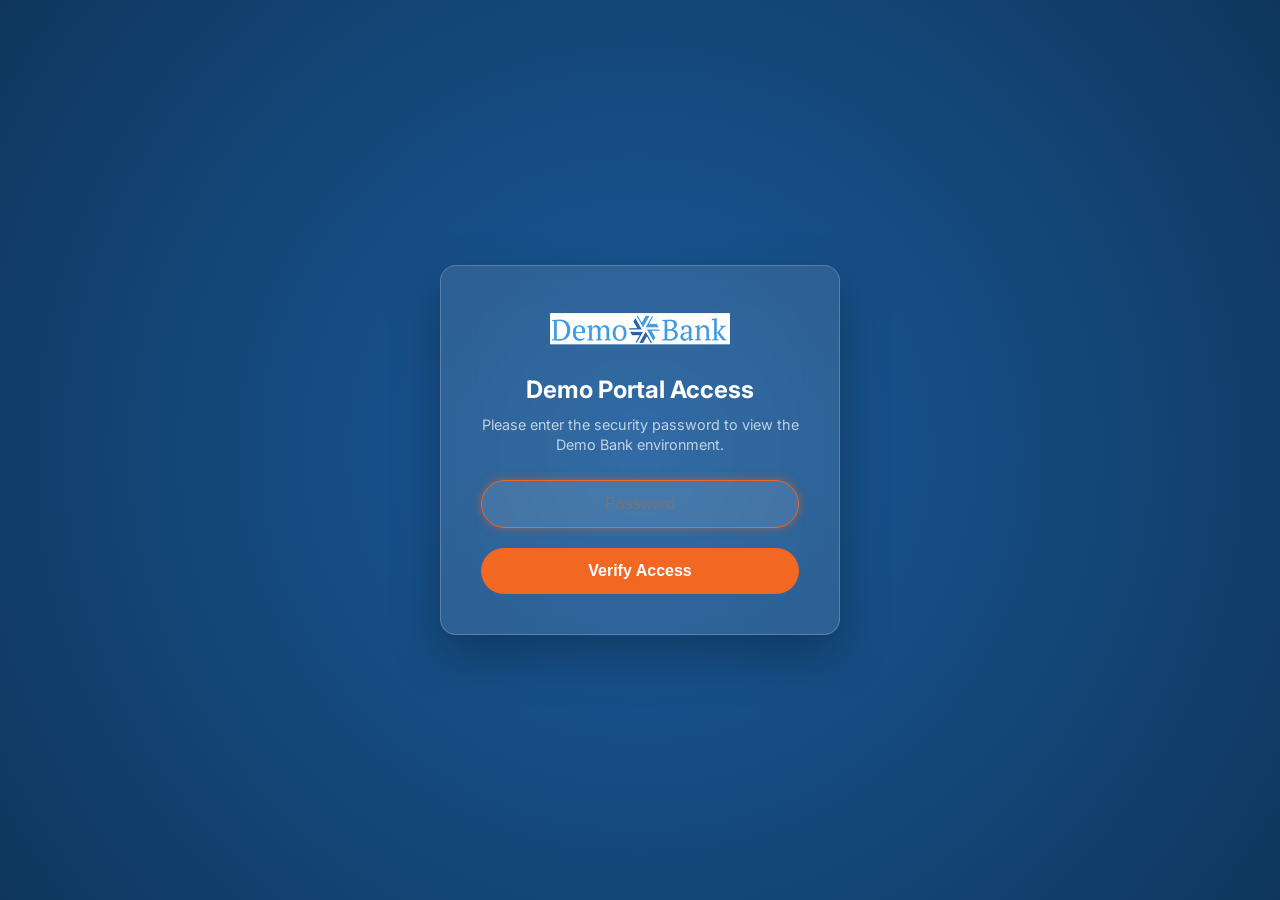
<file: index.html>
<!DOCTYPE html>
<html lang="en">
<head>
  <meta charset="UTF-8">
  <meta name="viewport" content="width=device-width, initial-scale=1.0">
  <meta name="description" content="Welcome to Demo Bank. Explore checking and savings accounts, home mortgages, equity loans, and personal insurance solutions built around you.">
  <title>Demo Bank | Banking Designed for Your Future</title>
  <link rel="stylesheet" href="style.css">
  <link rel="icon" type="image/png" href="favicon.png">
  <script>
    if (localStorage.getItem('demo_authorized') === 'true') {
      document.documentElement.classList.add('authorized');
    }
  </script>
</head>
<body>

  <!-- Demo Fictional Website Banner -->
  <div style="background-color: #FFF2CC; border-bottom: 1px solid #FFE599; color: #7F6000; text-align: center; padding: 12px 20px; font-weight: bold; font-size: 0.9rem; z-index: 10000; position: relative; line-height: 1.4;">
    ⚠️ DEMONSTRATION ONLY: This is a fictional website created for LenderLogix software demonstration purposes. No real banking accounts, products, or financial transactions are offered.
  </div>

  <!-- Sticky Header -->
  <header>
    <div class="nav-container">
      <a href="index.html" class="logo-link" id="header-logo-link">
        <img src="logo.png" alt="Demo Bank Logo" class="logo-img">
      </a>
      
      <nav aria-label="Main Navigation">
        <ul class="nav-menu">
          <li><a href="#" class="nav-link">Checking</a></li>
          <li><a href="#" class="nav-link">Savings</a></li>
          <li><a href="mortgage.html" class="nav-link">Mortgage Loans</a></li>
          <li><a href="equity.html" class="nav-link">Home Equity Loans</a></li>
          <li><a href="#" class="nav-link">Insurance</a></li>
        </ul>
      </nav>

      <div class="nav-actions">
        <button class="search-btn" aria-label="Search" id="nav-search-trigger">
          <svg width="20" height="20" fill="none" stroke="currentColor" stroke-width="2" viewBox="0 0 24 24">
            <circle cx="11" cy="11" r="8"></circle>
            <line x1="21" y1="21" x2="16.65" y2="16.65"></line>
          </svg>
        </button>
        <a href="https://dev.lenderlogix.com/apply-now/DemoBank&application=STANDARD" class="btn btn-primary btn-sm" id="btn-apply-header">Apply Now</a>
      </div>

      <button class="menu-toggle" aria-label="Open Navigation Menu" id="mobile-menu-trigger">
        <svg width="28" height="28" fill="none" stroke="currentColor" stroke-width="2" viewBox="0 0 24 24">
          <line x1="4" y1="6" x2="20" y2="6"></line>
          <line x1="4" y1="12" x2="20" y2="12"></line>
          <line x1="4" y1="18" x2="20" y2="18"></line>
        </svg>
      </button>
    </div>
  </header>

  <!-- Mobile Drawer Menu -->
  <div class="mobile-nav-drawer" id="mobile-drawer">
    <button class="mobile-nav-close" aria-label="Close Navigation Menu" id="mobile-menu-close">
      <svg width="24" height="24" fill="none" stroke="currentColor" stroke-width="2" viewBox="0 0 24 24">
        <line x1="18" y1="6" x2="6" y2="18"></line>
        <line x1="6" y1="6" x2="18" y2="18"></line>
      </svg>
    </button>
    <ul class="mobile-menu">
      <li><a href="#" class="mobile-nav-link">Checking</a></li>
      <li><a href="#" class="mobile-nav-link">Savings</a></li>
      <li><a href="mortgage.html" class="mobile-nav-link">Mortgage Loans</a></li>
      <li><a href="equity.html" class="mobile-nav-link">Home Equity Loans</a></li>
      <li><a href="#" class="mobile-nav-link">Insurance</a></li>
    </ul>
    <div class="mobile-actions">
      <a href="https://dev.lenderlogix.com/apply-now/DemoBank&application=STANDARD" class="btn btn-primary" style="width: 100%;">Apply Now</a>
    </div>
  </div>

  <!-- Search Overlay Modal -->
  <div class="search-modal" id="search-overlay">
    <div class="search-modal-container">
      <svg width="24" height="24" fill="none" stroke="currentColor" stroke-width="2" viewBox="0 0 24 24" style="color: var(--text-secondary)">
        <circle cx="11" cy="11" r="8"></circle>
        <line x1="21" y1="21" x2="16.65" y2="16.65"></line>
      </svg>
      <input type="text" placeholder="Search Demo Bank services..." class="search-input" aria-label="Search Input" id="search-input-field">
      <button class="search-close-btn" aria-label="Close Search" id="search-close-trigger">
        <svg width="24" height="24" fill="none" stroke="currentColor" stroke-width="2" viewBox="0 0 24 24">
          <line x1="18" y1="6" x2="6" y2="18"></line>
          <line x1="6" y1="6" x2="18" y2="18"></line>
        </svg>
      </button>
    </div>
  </div>

  <div class="backdrop" id="backdrop-overlay"></div>

  <!-- Main Hero Container -->
  <section class="hero" id="home-hero">
    <div class="container split-layout">
      <div class="hero-content">
        <span class="microcopy">WELCOME TO DEMO BANK</span>
        <h1 class="hero-title">Banking Designed for Your Future</h1>
        <p class="hero-subtitle">Experience smarter solutions for saving, lending, and budgeting. Access cutting-edge digital management tools paired with local service advisors who care.</p>
        <div style="display: flex; gap: 16px; flex-wrap: wrap;">
          <a href="#" class="btn btn-primary" id="btn-home-apply">View Account Plans</a>
        </div>
      </div>
      <div class="hero-image-container">
        <img src="bank_home.png" alt="Premium Modern Bank Lobby and Consultation Area" class="hero-img-graphic">
      </div>
    </div>
  </section>

  <!-- Quick Access Segment (Slightly below fold) -->
  <section class="section-alternate" id="home-features" style="padding: 60px 0;">
    <div class="container" style="padding: 0;">
      <div style="display: grid; grid-template-columns: repeat(3, 1fr); gap: 24px;">
        
        <!-- Checking & Savings -->
        <div class="specialty-card" style="padding: 30px;">
          <div>
            <span class="microcopy" style="color: var(--action-orange);">DAILY BANKING</span>
            <h3 style="font-size: 1.25rem; margin: 10px 0;">Checking & Savings</h3>
            <p style="font-size: 0.95rem; margin-bottom: 20px;">Open high-yield savings accounts or premium checking with zero maintenance fees and global ATM access.</p>
          </div>
          <a href="#" class="btn btn-secondary btn-sm" style="align-self: flex-start;">View Account Plans</a>
        </div>

        <!-- Mortgage Loans -->
        <div class="specialty-card" style="padding: 30px;">
          <div>
            <span class="microcopy">HOME FINANCING</span>
            <h3 style="font-size: 1.25rem; margin: 10px 0;">Mortgage Loans</h3>
            <p style="font-size: 0.95rem; margin-bottom: 20px;">Ready to purchase or refinance? Get pre-qualified quickly with our local lending specialists.</p>
          </div>
          <a href="mortgage.html" class="btn btn-secondary btn-sm" style="align-self: flex-start;">Mortgage Lending</a>
        </div>

        <!-- Home Equity -->
        <div class="specialty-card" style="padding: 30px;">
          <div>
            <span class="microcopy">EQUITY DRAW</span>
            <h3 style="font-size: 1.25rem; margin: 10px 0;">HELOC & Equity Loans</h3>
            <p style="font-size: 0.95rem; margin-bottom: 20px;">Use your home’s value to fund renovations, consolidation, or emergencies at flexible interest rates.</p>
          </div>
          <a href="equity.html" class="btn btn-secondary btn-sm" style="align-self: flex-start;">HELOC Options</a>
        </div>

      </div>
    </div>
  </section>

  <!-- Footer -->
  <footer>
    <div class="container">
      <div class="footer-grid">
        <div class="footer-col">
          <img src="logo.png" alt="Demo Bank Footer Logo" class="footer-logo">
          <p>Your trusted financial partner for residential mortgages, consumer lending, and asset management.</p>
          <p style="font-size: 0.85rem;"><strong>Main Office:</strong><br>100 Financial Center Parkway, Suite 400<br>New York, NY 10005</p>
        </div>
        <div class="footer-col">
          <h4>Products</h4>
          <ul class="footer-links">
            <li><a href="#">Checking Accounts</a></li>
            <li><a href="#">Savings Accounts</a></li>
            <li><a href="mortgage.html">Mortgage Loans</a></li>
            <li><a href="equity.html">Home Equity Lines</a></li>
            <li><a href="#">Insurance Services</a></li>
          </ul>
        </div>
        <div class="footer-col">
          <h4>Support</h4>
          <ul class="footer-links">
            <li><a href="#">Contact Us</a></li>
            <li><a href="directory.html">Find a Loan Officer</a></li>
            <li><a href="#">Help Center</a></li>
            <li><a href="#">Privacy & Security</a></li>
          </ul>
        </div>
        <div class="footer-col">
          <h4>Regulatory & Contact</h4>
          <p style="font-size: 0.85rem;"><strong>Customer Support:</strong><br>Phone: (800) 555-0199<br>Fax: (800) 555-0198<br>Email: customercare@demobank.com</p>
        </div>
      </div>

      <div class="footer-disclaimers">
        Demo Bank is a fictional financial institution created for demonstration purposes only. Dummy accounts, routing numbers, and rates displayed do not correspond to active financial instruments. Equal Housing Lender. NMLS Registry License #987654. Subject to credit validation. FDIC Member.
      </div>

      <div class="footer-bottom">
        <div class="footer-copyright">
          &copy; 2026 Demo Bank. All rights reserved.
        </div>
        <div class="footer-bottom-links">
          <a href="#">Terms of Use</a>
          <a href="#">Privacy Policy</a>
          <a href="#">Disclosures</a>
        </div>
      </div>
    </div>
  </footer>

  <script src="app.js"></script>
</body>
</html>
</file>
<file: style.css>
@import url('https://fonts.googleapis.com/css2?family=Inter:wght@400;500;700;800&display=swap');

:root {
  --primary-light-blue: #4B9CD3;
  --primary-dark-blue: #1A5B9C;
  --bg-white: #FFFFFF;
  --surface-off-white: #FAFAFA;
  --text-primary: #222222;
  --text-secondary: #666666;
  --action-orange: #F26722;
  --action-orange-hover: #D85618;
  --primary-dark-hover: #14487D;
  --border-light: #EAEAEA;
  --font-sans: 'Inter', -apple-system, BlinkMacSystemFont, "Segoe UI", Roboto, sans-serif;
  --radius-card: 20px;
  --radius-callout: 12px;
  --radius-pill: 50px;
  --shadow-soft: 0 4px 12px rgba(0, 0, 0, 0.05);
  --shadow-hover: 0 12px 30px rgba(0, 0, 0, 0.08);
  --transition-fast: all 0.2s ease-in-out;
  --transition-medium: all 0.3s cubic-bezier(0.4, 0, 0.2, 1);
  --container-width: 1200px;
}

/* Base resets & typography */
*, *::before, *::after {
  box-sizing: border-box;
  margin: 0;
  padding: 0;
}

body {
  font-family: var(--font-sans);
  background-color: var(--bg-white);
  color: var(--text-primary);
  line-height: 1.6;
  font-size: 16px;
  overflow-x: hidden;
  -webkit-font-smoothing: antialiased;
}

h1, h2, h3, h4 {
  color: var(--text-primary);
  font-weight: 700;
  line-height: 1.25;
}

h1 {
  font-size: clamp(2.2rem, 5vw, 3.5rem);
  font-weight: 800;
}

h2 {
  font-size: clamp(1.8rem, 4vw, 2.5rem);
  margin-bottom: 1rem;
}

h3 {
  font-size: 1.5rem;
  margin-bottom: 0.75rem;
}

p {
  color: var(--text-secondary);
  font-size: 1.05rem;
  margin-bottom: 1.5rem;
}

a {
  color: var(--primary-dark-blue);
  text-decoration: none;
  font-weight: 500;
  transition: var(--transition-fast);
}

a:hover {
  color: var(--primary-light-blue);
}

/* Typography Utility */
.microcopy {
  font-size: 0.85rem;
  font-weight: 700;
  color: var(--primary-dark-blue);
  text-transform: uppercase;
  letter-spacing: 0.05em;
  margin-bottom: 0.75rem;
  display: inline-block;
}

/* Layout Utilities */
.container {
  width: 90%;
  max-width: var(--container-width);
  margin: 0 auto;
  padding: 80px 0;
}

.split-layout {
  display: grid;
  grid-template-columns: 1fr 1fr;
  gap: 60px;
  align-items: center;
}

@media (max-width: 968px) {
  .split-layout {
    grid-template-columns: 1fr;
    gap: 40px;
    text-align: center;
  }
}

.text-center {
  text-align: center;
}

.section-tag {
  color: var(--primary-dark-blue);
  text-transform: uppercase;
  font-size: 0.85rem;
  font-weight: 700;
  letter-spacing: 1.5px;
  display: block;
  margin-bottom: 10px;
}

/* Sticky Navigation Header */
header {
  position: sticky;
  top: 0;
  left: 0;
  width: 100%;
  background-color: rgba(255, 255, 255, 0.95);
  backdrop-filter: blur(10px);
  border-bottom: 1px solid var(--border-light);
  z-index: 1000;
  box-shadow: 0 2px 10px rgba(0,0,0,0.02);
}

.nav-container {
  width: 90%;
  max-width: var(--container-width);
  margin: 0 auto;
  height: 80px;
  display: flex;
  align-items: center;
  justify-content: space-between;
}

.logo-link {
  display: flex;
  align-items: center;
  height: 100%;
}

.logo-img {
  height: 40px;
  width: auto;
  display: block;
}

/* Nav links in center */
.nav-menu {
  display: flex;
  list-style: none;
  gap: 32px;
}

.nav-link {
  font-weight: 700;
  color: var(--text-primary);
  font-size: 0.95rem;
  transition: var(--transition-fast);
  position: relative;
  padding: 8px 0;
}

.nav-link:hover, .nav-link.active {
  color: var(--primary-dark-blue);
}

.nav-link.active::after {
  content: '';
  position: absolute;
  bottom: 0;
  left: 0;
  width: 100%;
  height: 3px;
  background-color: var(--primary-light-blue);
  border-radius: 2px;
}

/* Header Utilities */
.nav-actions {
  display: flex;
  align-items: center;
  gap: 20px;
}

.search-btn {
  background: none;
  border: none;
  cursor: pointer;
  color: var(--text-primary);
  display: flex;
  align-items: center;
  justify-content: center;
  padding: 8px;
  border-radius: 50%;
  transition: var(--transition-fast);
}

.search-btn:hover {
  background-color: var(--surface-off-white);
  color: var(--primary-dark-blue);
}

/* Buttons */
.btn {
  display: inline-flex;
  align-items: center;
  justify-content: center;
  font-family: var(--font-sans);
  font-weight: 700;
  font-size: 0.95rem;
  padding: 12px 28px;
  border-radius: var(--radius-pill);
  transition: var(--transition-medium);
  cursor: pointer;
  text-align: center;
  border: none;
}

.btn-primary {
  background-color: var(--action-orange);
  color: var(--bg-white);
}

.btn-primary:hover {
  background-color: var(--action-orange-hover);
  color: var(--bg-white);
  transform: translateY(-2px);
  box-shadow: 0 4px 12px rgba(242, 103, 34, 0.2);
}

.btn-secondary {
  background-color: transparent;
  color: var(--primary-dark-blue);
  border: 2px solid var(--primary-dark-blue);
}

.btn-secondary:hover {
  background-color: var(--primary-dark-blue);
  color: var(--bg-white);
  transform: translateY(-2px);
}

.btn-orange-outline {
  background-color: transparent;
  color: var(--action-orange);
  border: 2px solid var(--action-orange);
}

.btn-orange-outline:hover {
  background-color: var(--action-orange);
  color: var(--bg-white);
  transform: translateY(-2px);
  box-shadow: 0 4px 12px rgba(242, 103, 34, 0.2);
}

.btn-sm {
  padding: 8px 18px;
  font-size: 0.85rem;
}

.btn:active {
  transform: translateY(0);
}

/* Hero Section */
.hero {
  background-color: var(--bg-white);
  overflow: hidden;
}

.hero-content {
  max-width: 550px;
}

.hero-title {
  margin-bottom: 20px;
}

.hero-subtitle {
  font-size: 1.2rem;
  color: var(--text-secondary);
  margin-bottom: 30px;
}

.hero-image-container {
  display: flex;
  justify-content: center;
  align-items: center;
  position: relative;
}

.hero-img-graphic {
  width: 100%;
  max-width: 500px;
  height: auto;
  border-radius: var(--radius-card);
  box-shadow: var(--shadow-soft);
  transform: rotate(1deg);
  transition: var(--transition-medium);
}

.hero-image-container:hover .hero-img-graphic {
  transform: rotate(0deg) scale(1.02);
}

/* Decorative background circle behind image */
.hero-image-container::before {
  content: '';
  position: absolute;
  width: 400px;
  height: 400px;
  background: radial-gradient(circle, rgba(75,156,211,0.1) 0%, rgba(26,91,156,0.02) 100%);
  border-radius: 50%;
  z-index: -1;
  top: 50%;
  left: 50%;
  transform: translate(-50%, -50%);
}

/* Section styling variations */
.section-alternate {
  background-color: var(--surface-off-white);
  border-top: 1px solid var(--border-light);
  border-bottom: 1px solid var(--border-light);
}

/* Find My Loan Interactive Widget Section */
.loan-lookup-card {
  background-color: var(--bg-white);
  border-radius: var(--radius-card);
  padding: 40px;
  box-shadow: var(--shadow-soft);
  border: 1px solid var(--border-light);
  max-width: 650px;
  margin: 0 auto;
}

.form-group {
  display: flex;
  gap: 12px;
  margin-top: 20px;
}

@media (max-width: 600px) {
  .form-group {
    flex-direction: column;
  }
}

.form-input {
  flex-grow: 1;
  padding: 16px 20px;
  border-radius: var(--radius-pill);
  border: 2px solid var(--border-light);
  font-family: var(--font-sans);
  font-size: 1rem;
  outline: none;
  transition: var(--transition-fast);
}

.form-input:focus {
  border-color: var(--primary-light-blue);
  box-shadow: 0 0 0 4px rgba(75, 156, 211, 0.15);
}

/* Simulated Result Area */
.lookup-result {
  margin-top: 24px;
  padding: 20px;
  border-radius: var(--radius-callout);
  background-color: var(--surface-off-white);
  display: none;
  animation: fadeIn 0.4s ease-out forwards;
}

.lookup-loading {
  display: none;
  align-items: center;
  justify-content: center;
  gap: 12px;
  margin-top: 24px;
}

.spinner {
  width: 24px;
  height: 24px;
  border: 3px solid rgba(75, 156, 211, 0.2);
  border-top: 3px solid var(--primary-light-blue);
  border-radius: 50%;
  animation: spin 0.8s linear infinite;
}

/* Special Offers & Cards Grid */
.cards-grid {
  display: grid;
  grid-template-columns: repeat(2, 1fr);
  gap: 32px;
  margin-top: 40px;
}

@media (max-width: 768px) {
  .cards-grid {
    grid-template-columns: 1fr;
  }
}

.specialty-card {
  background-color: var(--bg-white);
  border-radius: var(--radius-card);
  padding: 40px;
  border: 1px solid var(--border-light);
  box-shadow: var(--shadow-soft);
  transition: var(--transition-medium);
  display: flex;
  flex-direction: column;
  justify-content: space-between;
}

.specialty-card:hover {
  transform: translateY(-5px);
  box-shadow: var(--shadow-hover);
}

/* Special Offer Callouts (Tinted Callouts) */
.offer-callout {
  background-color: var(--surface-off-white);
  border-radius: var(--radius-callout);
  padding: 24px;
  position: relative;
  margin-top: 30px;
  border: 1px dashed var(--primary-light-blue);
}

.offer-badge {
  position: absolute;
  top: -12px;
  left: 20px;
  background-color: var(--primary-dark-blue);
  color: var(--bg-white);
  font-size: 0.75rem;
  font-weight: 700;
  padding: 4px 12px;
  border-radius: 4px;
}

/* Loan Officer Grid & Filter */
.filter-bar {
  background-color: var(--surface-off-white);
  border-radius: var(--radius-pill);
  padding: 8px 16px 8px 24px;
  display: flex;
  align-items: center;
  justify-content: space-between;
  border: 1px solid var(--border-light);
  margin-bottom: 40px;
  box-shadow: var(--shadow-soft);
}

.filter-input-wrap {
  display: flex;
  align-items: center;
  gap: 12px;
  flex-grow: 1;
}

.filter-input-wrap svg {
  color: var(--text-secondary);
}

.filter-input {
  border: none;
  background: none;
  font-family: var(--font-sans);
  font-size: 1rem;
  width: 100%;
  outline: none;
}

.lo-grid {
  display: grid;
  grid-template-columns: repeat(3, 1fr);
  gap: 30px;
}

@media (max-width: 1024px) {
  .lo-grid {
    grid-template-columns: repeat(2, 1fr);
  }
}

@media (max-width: 680px) {
  .lo-grid {
    grid-template-columns: 1fr;
  }
}

.lo-card {
  background-color: var(--bg-white);
  border-radius: var(--radius-card);
  border: 1px solid var(--border-light);
  padding: 28px;
  box-shadow: var(--shadow-soft);
  transition: var(--transition-medium);
  display: flex;
  flex-direction: column;
}

.lo-card:hover {
  transform: translateY(-5px);
  box-shadow: var(--shadow-hover);
}

.lo-header {
  display: flex;
  gap: 20px;
  margin-bottom: 20px;
}

.lo-avatar {
  width: 80px;
  height: 80px;
  border-radius: 50%;
  background-color: var(--surface-off-white);
  display: flex;
  align-items: center;
  justify-content: center;
  color: var(--primary-light-blue);
  font-weight: 700;
  font-size: 1.5rem;
  border: 2px solid var(--primary-light-blue);
  flex-shrink: 0;
  position: relative;
  overflow: hidden;
}

.lo-avatar-initials {
  z-index: 2;
}

.lo-avatar img {
  width: 100%;
  height: 100%;
  object-fit: cover;
  position: relative;
  z-index: 2;
}

/* Beautiful placeholder pattern background on avatars */
.lo-avatar::before {
  content: '';
  position: absolute;
  top: 0; left: 0; right: 0; bottom: 0;
  background: linear-gradient(135deg, rgba(75, 156, 211, 0.1) 0%, rgba(26, 91, 156, 0.05) 100%);
  z-index: 1;
}

.lo-info-header {
  display: flex;
  flex-direction: column;
  justify-content: center;
}

.lo-name {
  font-size: 1.25rem;
  font-weight: 700;
  color: var(--text-primary);
  margin-bottom: 2px;
}

.lo-title {
  font-size: 0.88rem;
  color: var(--primary-dark-blue);
  font-weight: 600;
}

.lo-details {
  list-style: none;
  margin-bottom: 24px;
  border-top: 1px solid var(--border-light);
  padding-top: 16px;
  flex-grow: 1;
}

.lo-details li {
  display: flex;
  align-items: center;
  gap: 10px;
  font-size: 0.9rem;
  color: var(--text-secondary);
  margin-bottom: 10px;
}

.lo-details li svg {
  color: var(--primary-light-blue);
  flex-shrink: 0;
}

.lo-actions {
  display: flex;
  flex-direction: column;
  gap: 10px;
}

/* Hamburger menu & Mobile Navigation */
.menu-toggle {
  display: none;
  background: none;
  border: none;
  cursor: pointer;
  color: var(--text-primary);
  padding: 8px;
}

@media (max-width: 868px) {
  .nav-menu {
    display: none; /* We will use JS to toggle mobile nav drawer */
  }
  .nav-actions {
    display: none;
  }
  .menu-toggle {
    display: block;
  }
}

/* Mobile Nav Drawer overlay */
.mobile-nav-drawer {
  position: fixed;
  top: 0;
  right: -320px;
  width: 300px;
  height: 100vh;
  background-color: var(--bg-white);
  box-shadow: -5px 0 25px rgba(0,0,0,0.1);
  z-index: 2000;
  transition: var(--transition-medium);
  padding: 40px 30px;
  display: flex;
  flex-direction: column;
}

.mobile-nav-drawer.open {
  right: 0;
}

.mobile-nav-close {
  align-self: flex-end;
  background: none;
  border: none;
  cursor: pointer;
  color: var(--text-primary);
  margin-bottom: 40px;
  padding: 8px;
}

.mobile-menu {
  list-style: none;
  display: flex;
  flex-direction: column;
  gap: 24px;
  margin-bottom: auto;
}

.mobile-nav-link {
  font-size: 1.2rem;
  font-weight: 700;
  color: var(--text-primary);
}

.mobile-actions {
  display: flex;
  flex-direction: column;
  gap: 16px;
  margin-top: 40px;
}

.backdrop {
  position: fixed;
  top: 0;
  left: 0;
  width: 100vw;
  height: 100vh;
  background-color: rgba(0,0,0,0.4);
  backdrop-filter: blur(4px);
  z-index: 1500;
  opacity: 0;
  pointer-events: none;
  transition: var(--transition-fast);
}

.backdrop.active {
  opacity: 1;
  pointer-events: auto;
}

/* Modal for Digital Business Card */
.modal {
  position: fixed;
  top: 50%;
  left: 50%;
  transform: translate(-50%, -45%) scale(0.95);
  width: 90%;
  max-width: 450px;
  background-color: var(--bg-white);
  border-radius: var(--radius-card);
  box-shadow: 0 15px 40px rgba(0,0,0,0.15);
  z-index: 2000;
  opacity: 0;
  pointer-events: none;
  transition: var(--transition-medium);
  border: 1px solid var(--border-light);
  overflow: hidden;
}

.modal.active {
  transform: translate(-50%, -50%) scale(1);
  opacity: 1;
  pointer-events: auto;
}

.modal-header {
  padding: 24px 28px 12px;
  display: flex;
  justify-content: space-between;
  align-items: center;
  border-bottom: 1px solid var(--border-light);
}

.modal-close {
  background: none;
  border: none;
  cursor: pointer;
  color: var(--text-secondary);
  padding: 4px;
}

.modal-body {
  padding: 28px;
  text-align: center;
}

.card-mockup {
  background: linear-gradient(135deg, var(--primary-dark-blue) 0%, #0c335e 100%);
  border-radius: 16px;
  padding: 28px;
  color: var(--bg-white);
  text-align: left;
  box-shadow: 0 8px 24px rgba(26,91,156,0.2);
  margin-bottom: 24px;
  position: relative;
  overflow: hidden;
}

.card-mockup::before {
  content: '';
  position: absolute;
  top: -50px;
  right: -50px;
  width: 150px;
  height: 150px;
  background: radial-gradient(circle, rgba(255,255,255,0.06) 0%, transparent 70%);
  border-radius: 50%;
}

.card-logo {
  height: 24px;
  margin-bottom: 30px;
  filter: brightness(0) invert(1);
}

.card-lo-name {
  font-size: 1.35rem;
  font-weight: 700;
  margin-bottom: 4px;
}

.card-lo-title {
  font-size: 0.85rem;
  color: var(--primary-light-blue);
  font-weight: 500;
  margin-bottom: 24px;
}

.card-lo-meta {
  font-size: 0.85rem;
  opacity: 0.85;
}

.card-lo-meta p {
  color: var(--bg-white);
  margin-bottom: 4px;
}

.qr-section {
  display: flex;
  flex-direction: column;
  align-items: center;
  gap: 12px;
}

.qr-box {
  width: 160px;
  height: 160px;
  background-color: var(--bg-white);
  border: 1px solid var(--border-light);
  border-radius: 12px;
  padding: 12px;
  display: flex;
  align-items: center;
  justify-content: center;
}

.qr-placeholder {
  width: 100%;
  height: 100%;
  background-image: radial-gradient(var(--text-primary) 30%, transparent 31%),
                    radial-gradient(var(--text-primary) 30%, transparent 31%);
  background-size: 8px 8px;
  background-position: 0 0, 4px 4px;
  opacity: 0.8;
}

.qr-caption {
  font-size: 0.85rem;
  color: var(--text-secondary);
  font-weight: 500;
}

/* Footer styling */
footer {
  background-color: var(--surface-off-white);
  border-top: 1px solid var(--border-light);
  padding: 80px 0 40px;
}

.footer-grid {
  display: grid;
  grid-template-columns: 2fr 1fr 1fr 2fr;
  gap: 40px;
  margin-bottom: 60px;
}

@media (max-width: 968px) {
  .footer-grid {
    grid-template-columns: 1fr 1fr;
    gap: 40px;
  }
}

@media (max-width: 550px) {
  .footer-grid {
    grid-template-columns: 1fr;
  }
}

.footer-logo {
  height: 36px;
  margin-bottom: 20px;
}

.footer-col h4 {
  font-size: 1rem;
  font-weight: 700;
  margin-bottom: 20px;
  text-transform: uppercase;
  letter-spacing: 1px;
}

.footer-links {
  list-style: none;
}

.footer-links li {
  margin-bottom: 12px;
}

.footer-links a {
  color: var(--text-secondary);
  font-size: 0.95rem;
  font-weight: 400;
}

.footer-links a:hover {
  color: var(--primary-dark-blue);
  padding-left: 4px;
}

.footer-col p {
  font-size: 0.95rem;
  margin-bottom: 12px;
}

.footer-bottom {
  border-top: 1px solid var(--border-light);
  padding-top: 30px;
  display: flex;
  justify-content: space-between;
  align-items: center;
  flex-wrap: wrap;
  gap: 20px;
}

.footer-disclaimers {
  width: 100%;
  font-size: 0.78rem;
  color: #888888;
  line-height: 1.5;
  margin-bottom: 20px;
}

.footer-copyright {
  font-size: 0.85rem;
  color: var(--text-secondary);
}

.footer-bottom-links {
  display: flex;
  gap: 20px;
}

.footer-bottom-links a {
  font-size: 0.85rem;
  color: var(--text-secondary);
}

/* Animations */
@keyframes spin {
  to { transform: rotate(360deg); }
}

@keyframes fadeIn {
  from { opacity: 0; transform: translateY(10px); }
  to { opacity: 1; transform: translateY(0); }
}

/* General Search Bar Modal Overlay */
.search-modal {
  position: fixed;
  top: 0;
  left: 0;
  width: 100%;
  height: 120px;
  background-color: var(--bg-white);
  box-shadow: 0 4px 15px rgba(0,0,0,0.05);
  border-bottom: 1px solid var(--border-light);
  z-index: 1800;
  transform: translateY(-100%);
  transition: var(--transition-medium);
  display: flex;
  align-items: center;
}

.search-modal.active {
  transform: translateY(0);
}

.search-modal-container {
  width: 90%;
  max-width: var(--container-width);
  margin: 0 auto;
  display: flex;
  align-items: center;
  gap: 20px;
}

.search-input {
  flex-grow: 1;
  border: none;
  font-family: var(--font-sans);
  font-size: 1.5rem;
  font-weight: 500;
  outline: none;
  color: var(--text-primary);
}

.search-close-btn {
  background: none;
  border: none;
  cursor: pointer;
  color: var(--text-secondary);
  padding: 8px;
}

/* --- Password Gate UI & FOUC Prevention --- */
body {
  display: none !important;
}
html.authorized body {
  display: block !important;
}

.passgate-overlay {
  position: fixed;
  top: 0;
  left: 0;
  width: 100vw;
  height: 100vh;
  background: radial-gradient(circle at center, #1A5B9C, #0F375E);
  display: flex;
  align-items: center;
  justify-content: center;
  z-index: 999999;
  font-family: 'Inter', sans-serif;
  color: #fff;
}

.passgate-card {
  background: rgba(255, 255, 255, 0.1);
  backdrop-filter: blur(16px);
  -webkit-backdrop-filter: blur(16px);
  border: 1px solid rgba(255, 255, 255, 0.2);
  padding: 40px;
  border-radius: 16px;
  max-width: 400px;
  width: 90%;
  text-align: center;
  box-shadow: 0 20px 50px rgba(0,0,0,0.3);
}

.passgate-logo {
  max-height: 45px;
  margin-bottom: 20px;
}

.passgate-title {
  font-size: 1.5rem;
  font-weight: 700;
  margin-bottom: 10px;
  color: #fff;
}

.passgate-subtitle {
  font-size: 0.9rem;
  color: rgba(255, 255, 255, 0.7);
  margin-bottom: 25px;
  line-height: 1.4;
}

.passgate-input {
  width: 100%;
  padding: 14px 20px;
  border-radius: 50px;
  border: 1px solid rgba(255, 255, 255, 0.3);
  background: rgba(255, 255, 255, 0.1);
  color: #fff;
  font-size: 1rem;
  margin-bottom: 20px;
  outline: none;
  text-align: center;
  transition: all 0.3s ease;
}

.passgate-input:focus {
  border-color: #F26722;
  box-shadow: 0 0 10px rgba(242, 103, 34, 0.5);
}

.passgate-btn {
  width: 100%;
  padding: 14px;
  border-radius: 50px;
  border: none;
  background-color: #F26722;
  color: #fff;
  font-weight: 700;
  font-size: 1rem;
  cursor: pointer;
  transition: all 0.3s ease;
}

.passgate-btn:hover {
  background-color: #d05315;
  transform: translateY(-2px);
}

.passgate-error {
  color: #ff6b6b;
  font-size: 0.85rem;
  margin-top: 12px;
  display: none;
  font-weight: 600;
}
</file>
